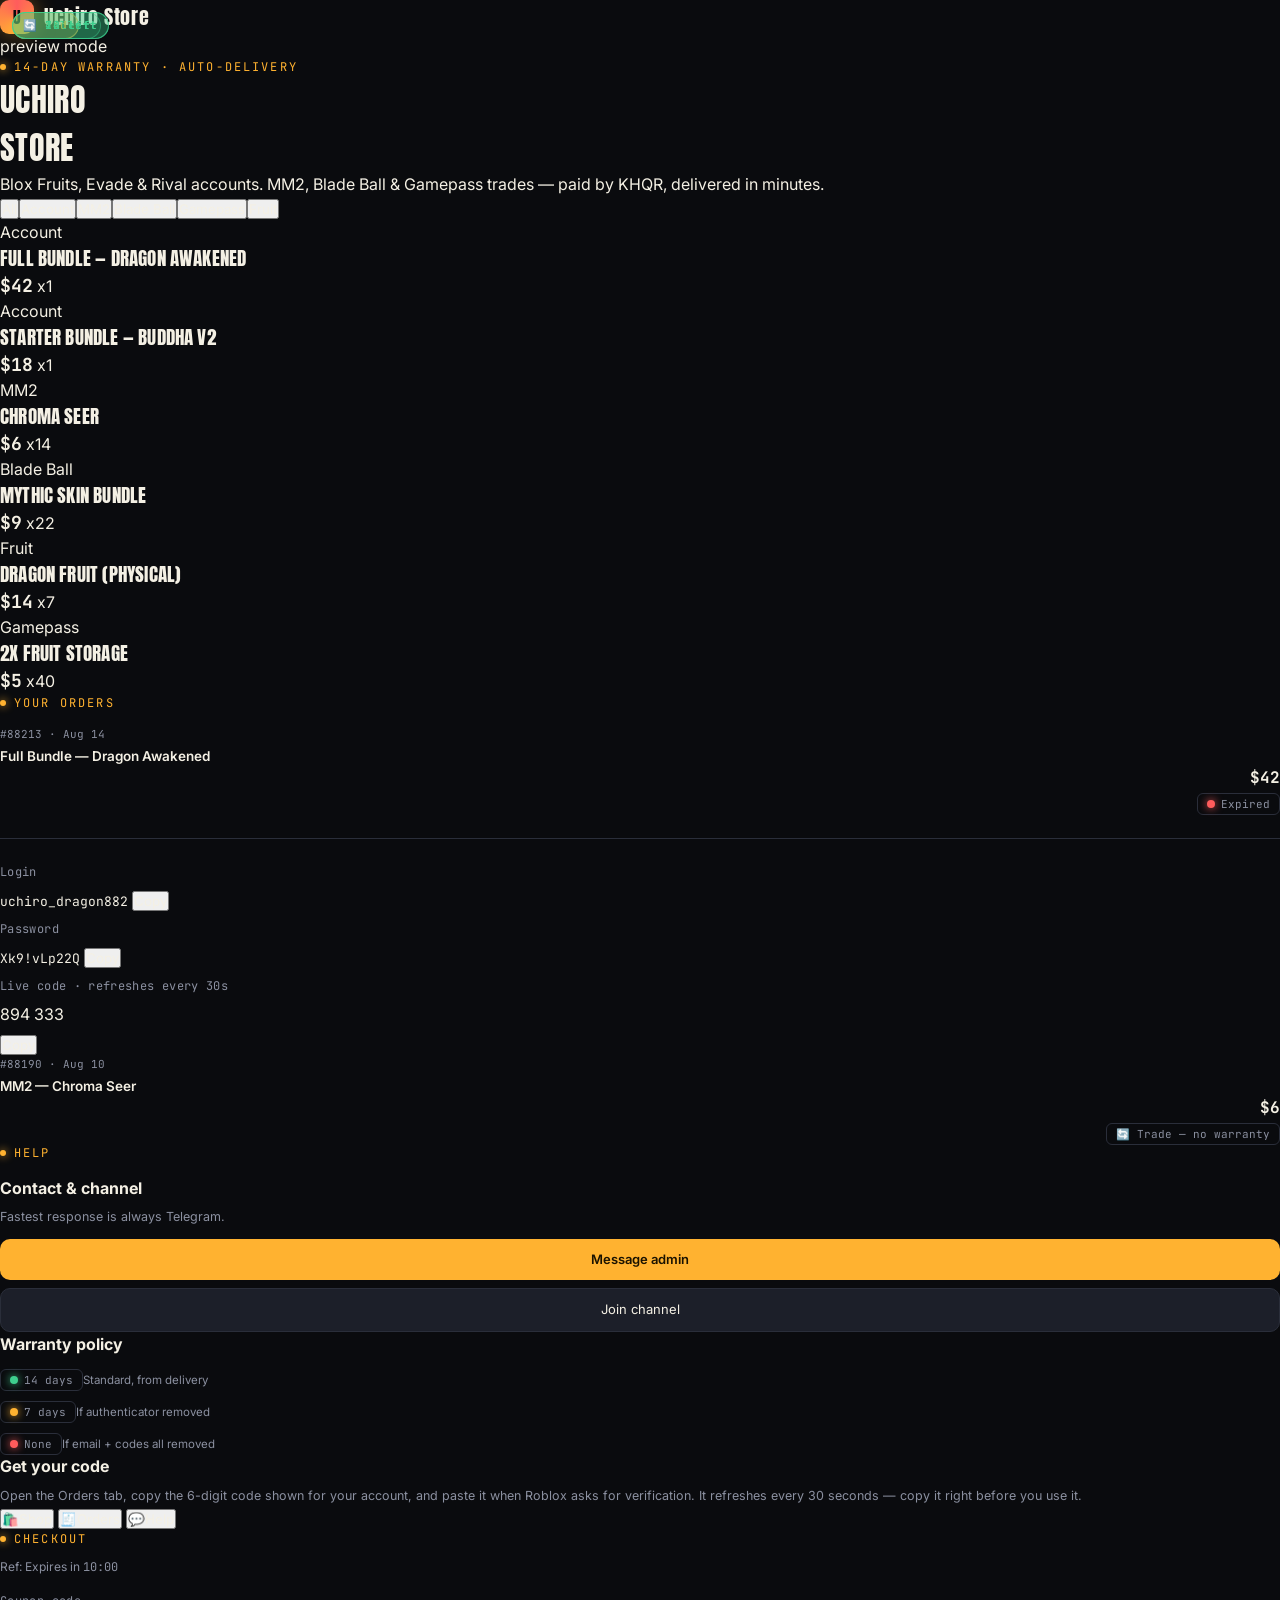
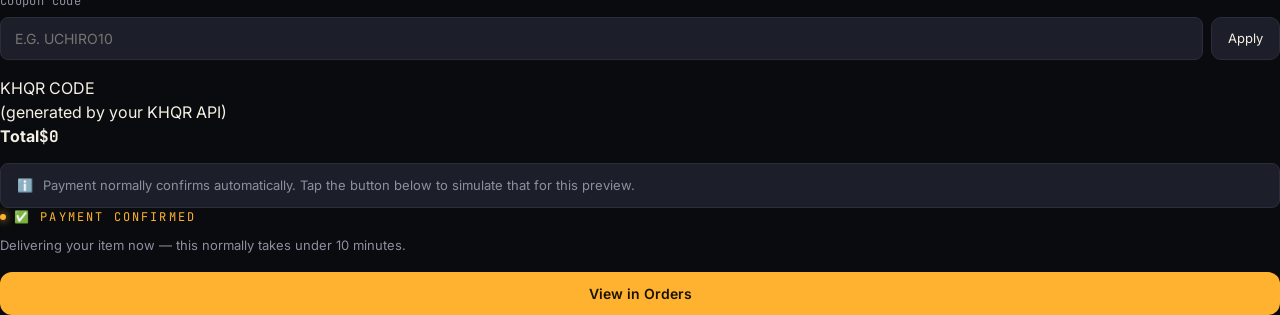
<file: webapp/templates/index.html>
<!DOCTYPE html>
<html lang="en">
<head>
<meta charset="UTF-8">
<meta name="viewport" content="width=device-width, initial-scale=1.0, viewport-fit=cover, user-scalable=no">
<title>Uchiro Store</title>
<script src="https://telegram.org/js/telegram-web-app.js"></script>
<link href="https://fonts.googleapis.com/css2?family=Anton&family=Inter:wght@400;500;600;700&family=JetBrains+Mono:wght@400;500&display=swap" rel="stylesheet">
<link rel="stylesheet" href="../assets/style.css">
</head>
<body>

<div id="app">

  <div class="topbar">
    <div class="brand"><span class="mark">U</span> Uchiro Store</div>
    <div class="user"><span id="tg-user">–</span></div>
  </div>

  <!-- ===================== SHOP ===================== -->
  <div id="screen-shop" class="screen">
    <div class="mini-hero">
      <div class="mini-aura"><div class="ring"></div><div class="ring"></div><div class="core"></div></div>
      <div class="mini-hero-content">
        <div class="eyebrow">14-DAY WARRANTY · AUTO-DELIVERY</div>
        <h1>UCHIRO<br>STORE</h1>
        <p>Blox Fruits, Evade & Rival accounts. MM2, Blade Ball & Gamepass trades — paid by KHQR, delivered in minutes.</p>
      </div>
    </div>

    <div class="chip-row" id="chip-row"></div>
    <div class="pgrid" id="product-grid"></div>
  </div>

  <!-- ===================== ORDERS ===================== -->
  <div id="screen-orders" class="screen hidden">
    <div class="eyebrow" style="justify-content:flex-start; margin-bottom:14px;">YOUR ORDERS</div>
    <div id="orders-list"></div>
  </div>

  <!-- ===================== HELP ===================== -->
  <div id="screen-help" class="screen hidden">
    <div class="eyebrow" style="justify-content:flex-start; margin-bottom:14px;">HELP</div>

    <div class="order-card">
      <div style="font-weight:700; margin-bottom:8px;">Contact & channel</div>
      <p class="muted" style="font-size:12.5px; margin-bottom:12px;">Fastest response is always Telegram.</p>
      <a href="https://t.me/noreakyout" target="_blank" style="display:block; text-align:center; background:var(--amber); color:#1a1200; font-weight:600; padding:11px; border-radius:10px; font-size:13px; margin-bottom:8px;">Message admin</a>
      <a href="https://t.me/uchirostore" target="_blank" style="display:block; text-align:center; background:var(--surface-2); border:1px solid var(--line); padding:11px; border-radius:10px; font-size:13px;">Join channel</a>
    </div>

    <div class="order-card">
      <div style="font-weight:700; margin-bottom:10px;">Warranty policy</div>
      <div class="row-between" style="margin-bottom:8px;"><span class="pill"><span class="status-dot status-live"></span>14 days</span><span class="muted" style="font-size:11.5px;">Standard, from delivery</span></div>
      <div class="row-between" style="margin-bottom:8px;"><span class="pill"><span class="status-dot status-warn"></span>7 days</span><span class="muted" style="font-size:11.5px;">If authenticator removed</span></div>
      <div class="row-between"><span class="pill"><span class="status-dot status-expired"></span>None</span><span class="muted" style="font-size:11.5px;">If email + codes all removed</span></div>
    </div>

    <div class="order-card">
      <div style="font-weight:700; margin-bottom:8px;">Get your code</div>
      <p class="muted" style="font-size:12.5px; line-height:1.6;">Open the Orders tab, copy the 6-digit code shown for your account, and paste it when Roblox asks for verification. It refreshes every 30 seconds — copy it right before you use it.</p>
    </div>
  </div>

  <div class="tabbar">
    <button class="tab-btn" data-tab="shop" onclick="switchTab('shop')"><span class="icon">🛍️</span>Shop</button>
    <button class="tab-btn" data-tab="orders" onclick="switchTab('orders')"><span class="icon">🧾</span>Orders</button>
    <button class="tab-btn" data-tab="help" onclick="switchTab('help')"><span class="icon">💬</span>Help</button>
  </div>
</div>

<!-- ===================== PRODUCT SHEET ===================== -->
<div class="sheet-backdrop" id="backdrop" onclick="closeSheet()"></div>
<div class="sheet" id="product-sheet">
  <div class="sheet-handle"></div>
  <div id="product-sheet-body"></div>
</div>

<!-- ===================== CHECKOUT SHEET ===================== -->
<div class="sheet" id="checkout-sheet">
  <div class="sheet-handle"></div>
  <div id="checkout-pending">
    <div class="eyebrow" style="justify-content:flex-start;">CHECKOUT</div>
    <h2 style="margin:10px 0 4px; font-size:16px;" id="checkout-item-name"></h2>
    <div class="row-between muted" style="font-size:12px;">
      <span>Ref: <span class="mono" id="checkout-ref"></span></span>
      <span>Expires in <span class="mono" id="checkout-timer">10:00</span></span>
    </div>
    <div class="bar" style="margin-top:8px;"><div class="bar-fill" id="checkout-bar" style="width:100%;"></div></div>

    <div class="field" style="margin-top:16px;">
      <label>Coupon code</label>
      <div style="display:flex; gap:8px;">
        <input type="text" id="coupon-input" placeholder="e.g. UCHIRO10" style="flex:1; text-transform:uppercase;">
        <button onclick="applyCoupon()" style="background:var(--surface-2); border:1px solid var(--line); border-radius:10px; padding:0 16px; font-size:13px;">Apply</button>
      </div>
      <div id="coupon-msg" class="mono" style="font-size:11px; margin-top:6px;"></div>
    </div>

    <div class="qr-box"><div class="qr-inner">KHQR CODE<br>(generated by your KHQR API)</div></div>
    <div class="row-between" style="font-size:16px; font-weight:700;">
      <span>Total</span><span class="mono" id="checkout-total">$0</span>
    </div>
    <div class="toast-banner" style="margin-top:14px;">
      <span>ℹ️</span><div>Payment normally confirms automatically. Tap the button below to simulate that for this preview.</div>
    </div>
  </div>

  <div id="checkout-success" class="hidden">
    <div class="eyebrow" style="justify-content:flex-start;">✅ PAYMENT CONFIRMED</div>
    <p class="muted mt-8" style="font-size:13px; margin:10px 0 16px;">Delivering your item now — this normally takes under 10 minutes.</p>
    <button onclick="finishCheckout()" style="width:100%; background:var(--amber); color:#1a1200; font-weight:600; padding:13px; border-radius:12px; border:0; font-size:14px;">View in Orders</button>
  </div>
</div>

<script src="../assets/data.js"></script>
<script src="../assets/app.js"></script>
</body>
</html>
</file>
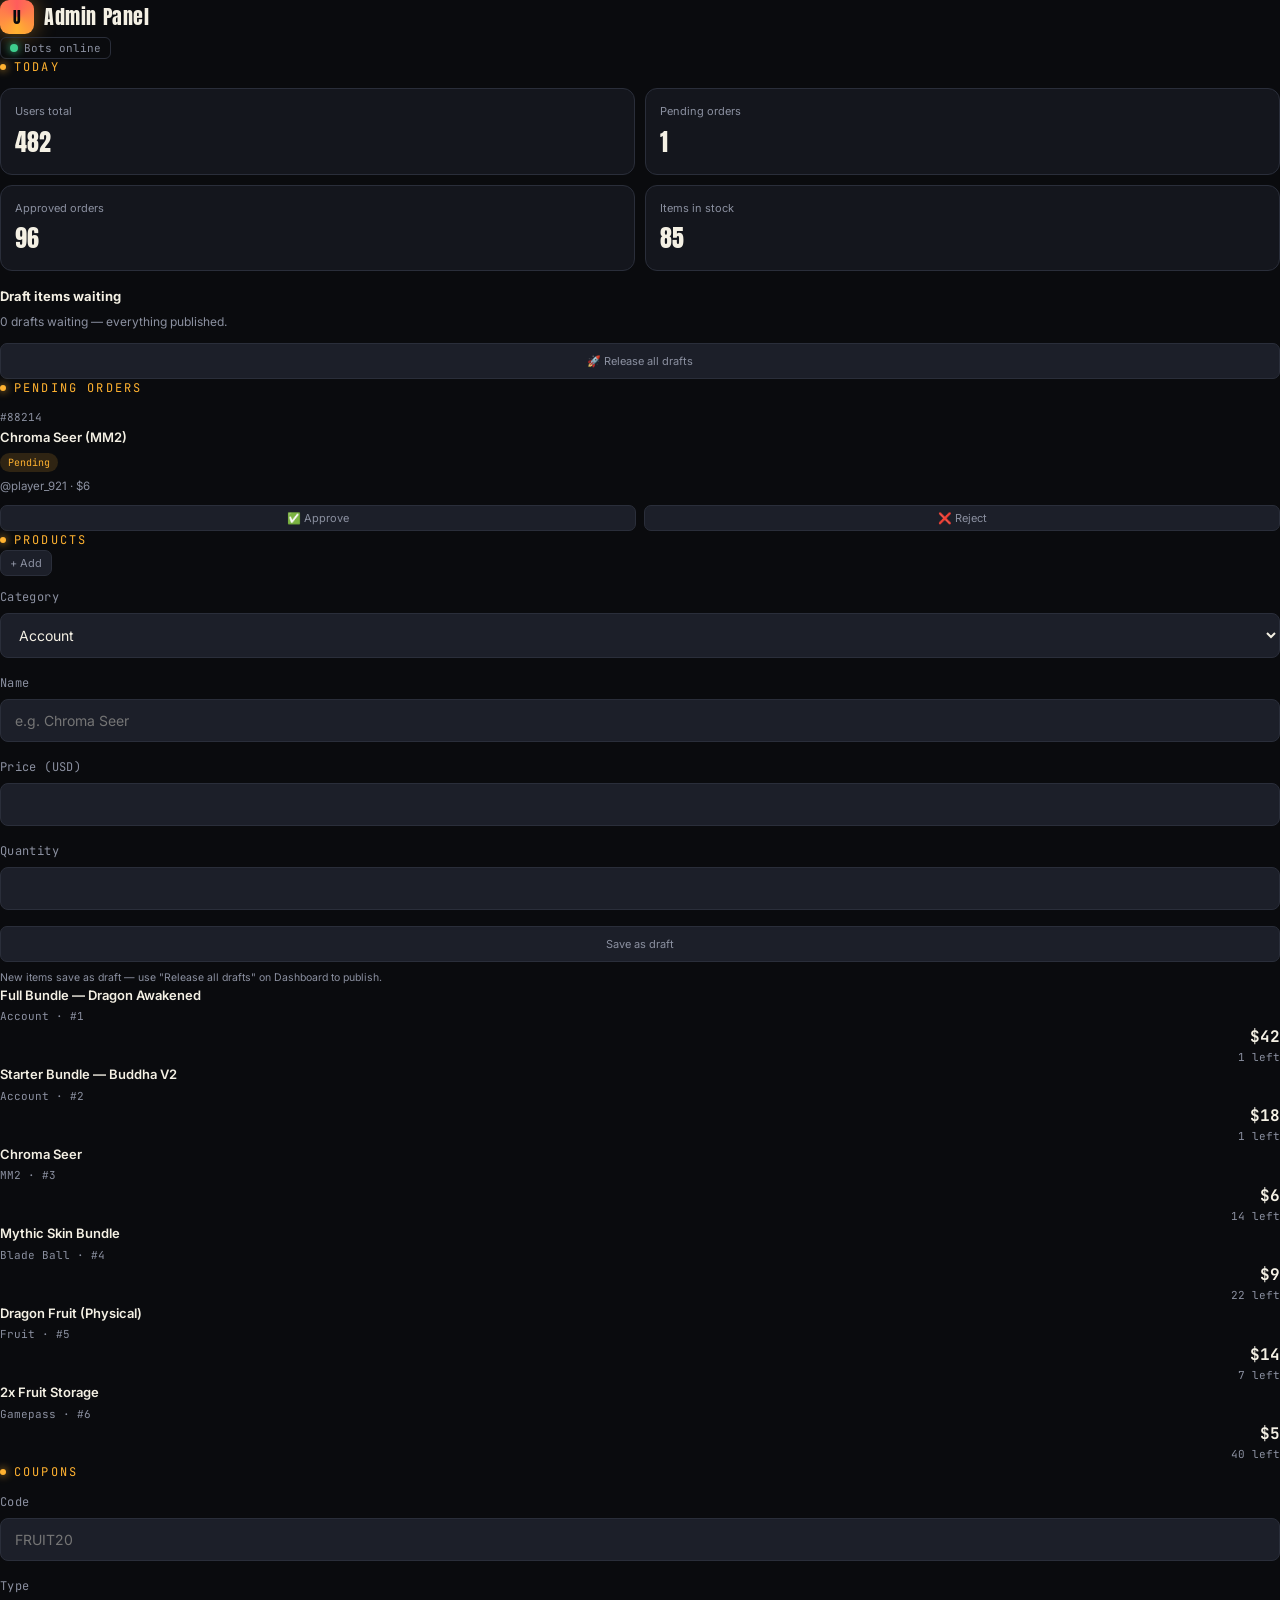
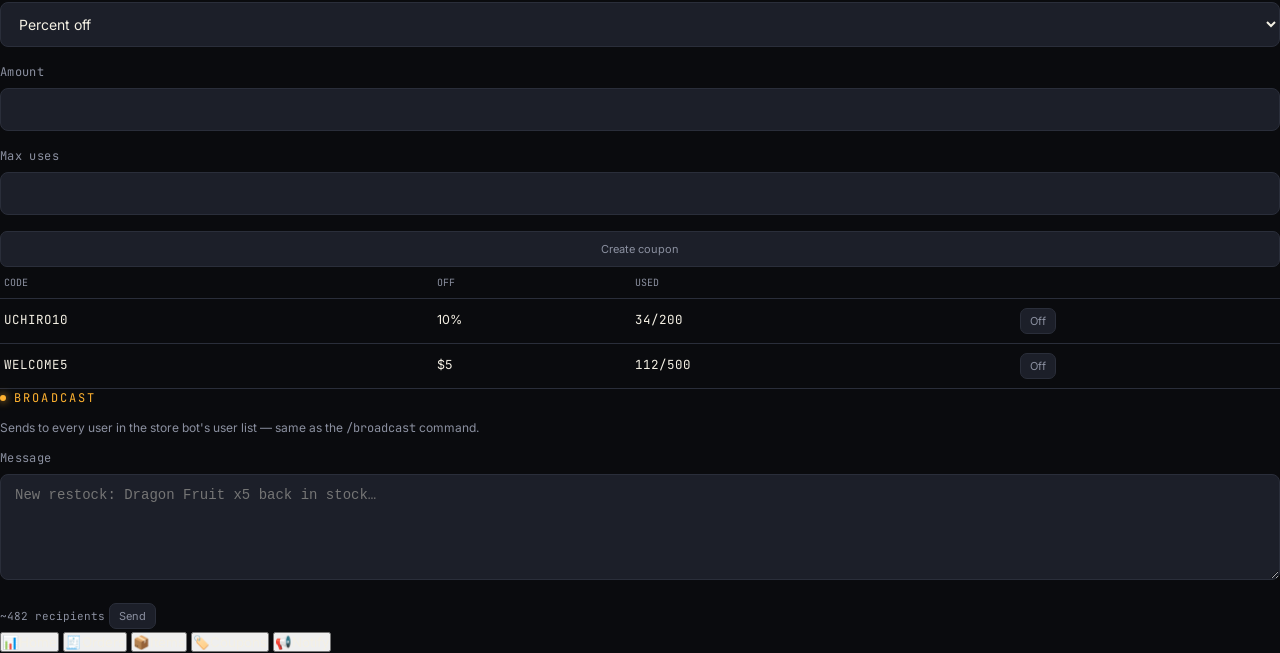
<file: webapp/templates/admin.html>
<!DOCTYPE html>
<html lang="en">
<head>
<meta charset="UTF-8">
<meta name="viewport" content="width=device-width, initial-scale=1.0, viewport-fit=cover, user-scalable=no">
<title>Uchiro Admin</title>
<script src="https://telegram.org/js/telegram-web-app.js"></script>
<link href="https://fonts.googleapis.com/css2?family=Anton&family=Inter:wght@400;500;600;700&family=JetBrains+Mono:wght@400;500&display=swap" rel="stylesheet">
<link rel="stylesheet" href="../assets/style.css">
<style>
.stat-grid{display:grid; grid-template-columns:1fr 1fr; gap:10px; margin-bottom:16px;}
.stat-card{background:var(--surface); border:1px solid var(--line); border-radius:12px; padding:14px;}
.stat-card .num{font-family:var(--font-display); font-size:24px; margin-top:4px;}
table{width:100%; border-collapse:collapse; font-size:12.5px;}
th{text-align:left; color:var(--slate); font-family:var(--font-mono); font-weight:400; font-size:10px; text-transform:uppercase; padding:8px 4px; border-bottom:1px solid var(--line);}
td{padding:9px 4px; border-bottom:1px solid var(--line); vertical-align:middle;}
.status-chip{font-family:var(--font-mono); font-size:10px; padding:3px 8px; border-radius:999px;}
.chip-pending{background:rgba(255,178,48,.15); color:var(--amber);}
.chip-approved{background:rgba(62,207,142,.15); color:var(--mint);}
.mini-btn{background:var(--surface-2); border:1px solid var(--line); color:var(--slate); border-radius:7px; padding:5px 9px; font-size:11px;}
</style>
</head>
<body>

<div id="app">
  <div class="topbar">
    <div class="brand"><span class="mark">U</span> Admin Panel</div>
    <div class="user"><span class="pill"><span class="status-dot status-live"></span>Bots online</span></div>
  </div>

  <!-- ===================== DASHBOARD ===================== -->
  <div id="screen-dash" class="screen">
    <div class="eyebrow" style="justify-content:flex-start; margin-bottom:12px;">TODAY</div>
    <div class="stat-grid">
      <div class="stat-card"><div class="muted" style="font-size:11px;">Users total</div><div class="num" id="s-users">-</div></div>
      <div class="stat-card"><div class="muted" style="font-size:11px;">Pending orders</div><div class="num" id="s-pending">-</div></div>
      <div class="stat-card"><div class="muted" style="font-size:11px;">Approved orders</div><div class="num" id="s-approved">-</div></div>
      <div class="stat-card"><div class="muted" style="font-size:11px;">Items in stock</div><div class="num" id="s-items">-</div></div>
    </div>
    <div class="order-card">
      <div style="font-weight:700; margin-bottom:6px; font-size:13px;">Draft items waiting</div>
      <p class="muted" style="font-size:12px; margin-bottom:12px;" id="draft-note"></p>
      <button class="mini-btn" style="width:100%; padding:10px;" onclick="releaseAll()">🚀 Release all drafts</button>
    </div>
  </div>

  <!-- ===================== ORDERS ===================== -->
  <div id="screen-orders" class="screen hidden">
    <div class="eyebrow" style="justify-content:flex-start; margin-bottom:12px;">PENDING ORDERS</div>
    <div id="admin-orders"></div>
  </div>

  <!-- ===================== PRODUCTS ===================== -->
  <div id="screen-products" class="screen hidden">
    <div class="row-between" style="margin-bottom:12px;">
      <div class="eyebrow" style="justify-content:flex-start;">PRODUCTS</div>
      <button class="mini-btn" onclick="toggleAddForm()">+ Add</button>
    </div>
    <div class="order-card hidden" id="add-form">
      <div class="field"><label>Category</label>
        <select id="new-category"><option>Account</option><option>MM2</option><option>Blade Ball</option><option>Gamepass</option><option>Fruit</option></select>
      </div>
      <div class="field"><label>Name</label><input id="new-name" type="text" placeholder="e.g. Chroma Seer"></div>
      <div class="field"><label>Price (USD)</label><input id="new-price" type="number" step="0.01"></div>
      <div class="field"><label>Quantity</label><input id="new-qty" type="number"></div>
      <button class="mini-btn" style="width:100%; padding:10px;" onclick="addProduct()">Save as draft</button>
      <p class="muted" style="font-size:10.5px; margin-top:8px;">New items save as draft — use "Release all drafts" on Dashboard to publish.</p>
    </div>
    <div id="admin-products"></div>
  </div>

  <!-- ===================== COUPONS ===================== -->
  <div id="screen-coupons" class="screen hidden">
    <div class="eyebrow" style="justify-content:flex-start; margin-bottom:12px;">COUPONS</div>
    <div class="order-card">
      <div class="field"><label>Code</label><input id="cp-code" type="text" style="text-transform:uppercase;" placeholder="FRUIT20"></div>
      <div class="field"><label>Type</label><select id="cp-type"><option value="percent">Percent off</option><option value="fixed">Fixed off</option></select></div>
      <div class="field"><label>Amount</label><input id="cp-amount" type="number"></div>
      <div class="field"><label>Max uses</label><input id="cp-maxuses" type="number"></div>
      <button class="mini-btn" style="width:100%; padding:10px;" onclick="addCoupon()">Create coupon</button>
    </div>
    <table><thead><tr><th>Code</th><th>Off</th><th>Used</th><th></th></tr></thead><tbody id="coupons-table"></tbody></table>
  </div>

  <!-- ===================== BROADCAST ===================== -->
  <div id="screen-broadcast" class="screen hidden">
    <div class="eyebrow" style="justify-content:flex-start; margin-bottom:12px;">BROADCAST</div>
    <div class="order-card">
      <p class="muted" style="font-size:12px; margin-bottom:12px;">Sends to every user in the store bot's user list — same as the <span class="mono">/broadcast</span> command.</p>
      <div class="field"><label>Message</label><textarea id="bc-message" rows="5" placeholder="New restock: Dragon Fruit x5 back in stock…"></textarea></div>
      <div class="row-between">
        <span class="muted mono" style="font-size:11px;" id="bc-count">~0 recipients</span>
        <button class="mini-btn" onclick="sendBroadcast()">Send</button>
      </div>
    </div>
  </div>

  <div class="tabbar">
    <button class="tab-btn" data-tab="dash" onclick="switchTab('dash')"><span class="icon">📊</span>Home</button>
    <button class="tab-btn" data-tab="orders" onclick="switchTab('orders')"><span class="icon">🧾</span>Orders</button>
    <button class="tab-btn" data-tab="products" onclick="switchTab('products')"><span class="icon">📦</span>Items</button>
    <button class="tab-btn" data-tab="coupons" onclick="switchTab('coupons')"><span class="icon">🏷️</span>Coupons</button>
    <button class="tab-btn" data-tab="broadcast" onclick="switchTab('broadcast')"><span class="icon">📢</span>Notify</button>
  </div>
</div>

<script src="../assets/data.js"></script>
<script>
const tg = window.Telegram ? window.Telegram.WebApp : null;
if(tg){ tg.ready(); tg.expand(); }

function switchTab(tab){
  document.querySelectorAll('.screen').forEach(s => s.classList.add('hidden'));
  document.getElementById('screen-' + tab).classList.remove('hidden');
  document.querySelectorAll('.tab-btn').forEach(b => b.classList.toggle('active', b.dataset.tab === tab));
  if(tg && tg.HapticFeedback) tg.HapticFeedback.impactOccurred('light');
}

/* ---- dashboard ---- */
document.getElementById('s-users').textContent = 482; // mock — real value: db.count_users()
document.getElementById('s-pending').textContent = 1; // db.count_orders_by_status()['pending']
document.getElementById('s-approved').textContent = 96;
document.getElementById('s-items').textContent = CATALOG.reduce((a,i)=>a+i.quantity,0);
document.getElementById('draft-note').textContent = '0 drafts waiting — everything published.';

function releaseAll(){
  if(tg && tg.HapticFeedback) tg.HapticFeedback.notificationOccurred('success');
  alert('Calls db.release_all_drafts() — same as the /release bot command.');
}

/* ---- orders ---- */
document.getElementById('admin-orders').innerHTML = `
  <div class="order-card">
    <div class="row-between"><div><div class="mono muted" style="font-size:11px;">#88214</div><div style="font-weight:600; font-size:13px; margin-top:3px;">Chroma Seer (MM2)</div></div>
    <span class="status-chip chip-pending">Pending</span></div>
    <div class="muted" style="font-size:11.5px; margin-top:6px;">@player_921 · $6</div>
    <div style="display:flex; gap:8px; margin-top:10px;">
      <button class="mini-btn" style="flex:1;" onclick="alert('Calls db.set_order_approved() + decrement_stock() — same as tapping the approve button in the bot.')">✅ Approve</button>
      <button class="mini-btn" style="flex:1;" onclick="alert('Calls db.update_order_status(order_id, rejected)')">❌ Reject</button>
    </div>
  </div>`;

/* ---- products ---- */
function toggleAddForm(){ document.getElementById('add-form').classList.toggle('hidden'); }
function addProduct(){
  alert('Calls db.add_item() with published=0 — same as /addstock, shows in "Release all drafts" after.');
}
document.getElementById('admin-products').innerHTML = CATALOG.map(p => `
  <div class="order-card">
    <div class="row-between">
      <div><div style="font-weight:600; font-size:13px;">${p.name}</div><div class="muted mono" style="font-size:11px; margin-top:3px;">${p.category} · #${p.id}</div></div>
      <div style="text-align:right;"><div class="mono" style="font-weight:700;">$${p.price}</div><div class="muted mono" style="font-size:11px;">${p.quantity} left</div></div>
    </div>
  </div>`).join('');

/* ---- coupons ---- */
function renderCoupons(){
  document.getElementById('coupons-table').innerHTML = COUPONS.map(c => `
    <tr><td class="mono">${c.code}</td><td>${c.discount_type==='percent'?c.amount+'%':'$'+c.amount}</td>
      <td class="mono">${c.used_count}/${c.max_uses}</td>
      <td><button class="mini-btn" onclick="alert('Calls db.disable_coupon()')">${c.active?'Off':'On'}</button></td></tr>`).join('');
}
function addCoupon(){
  alert('Calls db.add_coupon(code, type, amount, max_uses) — same as /addcoupon.');
}
renderCoupons();

/* ---- broadcast ---- */
document.getElementById('bc-count').textContent = '~482 recipients';
function sendBroadcast(){
  const msg = document.getElementById('bc-message').value.trim();
  if(!msg) return alert('Write a message first.');
  if(tg && tg.HapticFeedback) tg.HapticFeedback.notificationOccurred('success');
  alert('Calls the /broadcast flow — sends via the store bot to every user in db.all_user_ids().');
}
</script>
</body>
</html>
</file>
<file: webapp/assets/style.css>
/* ============================================================
   UCHIRO STORE — design tokens
   Palette: void black surface / awakening-white energy accent
   ============================================================ */
:root{
  --void:        #0a0b0e;
  --surface:     #14161d;
  --surface-2:   #1c1f29;
  --surface-3:   #262a37;
  --line:        #2a2e3a;
  --ivory:       #f4f0e4;
  --amber:       #ffb230;
  --amber-dim:   #b57e26;
  --ember:       #ff5c5c;
  --mint:        #3ecf8e;
  --slate:       #8b90a0;
  --slate-dim:   #5b606f;

  --font-display: 'Anton', 'Arial Narrow', sans-serif;
  --font-body:    'Inter', -apple-system, sans-serif;
  --font-mono:    'JetBrains Mono', 'Courier New', monospace;

  --radius: 14px;
  --radius-sm: 8px;
  --container: 1180px;
}

*{box-sizing:border-box; margin:0; padding:0;}
html{scroll-behavior:smooth;}
body{
  background:var(--void);
  color:var(--ivory);
  font-family:var(--font-body);
  line-height:1.5;
  -webkit-font-smoothing:antialiased;
  overflow-x:hidden;
}
@media (prefers-reduced-motion: reduce){
  *{animation-duration:0.01ms !important; animation-iteration-count:1 !important; transition-duration:0.01ms !important;}
}

a{color:inherit; text-decoration:none;}
img{max-width:100%; display:block;}
ul{list-style:none;}
button, input, select{font-family:inherit; color:inherit;}

.wrap{max-width:var(--container); margin:0 auto; padding:0 28px;}

/* ---------- eyebrow / labels ---------- */
.eyebrow{
  font-family:var(--font-mono);
  font-size:12px;
  letter-spacing:.18em;
  text-transform:uppercase;
  color:var(--amber);
  display:flex; align-items:center; gap:8px;
}
.eyebrow::before{content:"";width:6px;height:6px;border-radius:50%;background:var(--amber);box-shadow:0 0 8px var(--amber);}

h1,h2,h3{font-family:var(--font-display); font-weight:400; letter-spacing:.01em; text-transform:uppercase;}

/* ============================================================
   NAV
   ============================================================ */
.nav{
  position:sticky; top:0; z-index:100;
  background:rgba(10,11,14,.82);
  backdrop-filter:blur(14px);
  border-bottom:1px solid var(--line);
}
.nav-inner{
  max-width:var(--container); margin:0 auto; padding:16px 28px;
  display:flex; align-items:center; justify-content:space-between; gap:24px;
}
.brand{display:flex; align-items:center; gap:10px; font-family:var(--font-display); font-size:20px; letter-spacing:.03em;}
.brand .mark{
  width:34px;height:34px;border-radius:9px;
  background:conic-gradient(from 180deg, var(--amber), var(--ember), var(--amber));
  display:flex;align-items:center;justify-content:center;
  font-family:var(--font-display); color:var(--void); font-size:16px;
  box-shadow:0 0 22px rgba(255,178,48,.45);
}
.nav-links{display:flex; align-items:center; gap:30px; font-size:14px; color:var(--slate);}
.nav-links a{transition:color .2s;}
.nav-links a:hover, .nav-links a.active{color:var(--ivory);}
.nav-cta{display:flex; align-items:center; gap:12px;}

.btn{
  display:inline-flex; align-items:center; justify-content:center; gap:8px;
  padding:11px 22px; border-radius:999px; font-size:14px; font-weight:600;
  border:1px solid transparent; cursor:pointer; transition:transform .15s ease, box-shadow .15s ease, background .15s;
  white-space:nowrap;
}
.btn:active{transform:scale(.97);}
.btn-amber{background:var(--amber); color:#1a1200; box-shadow:0 0 0 rgba(255,178,48,0);}
.btn-amber:hover{box-shadow:0 6px 24px rgba(255,178,48,.35); transform:translateY(-1px);}
.btn-ghost{background:transparent; color:var(--ivory); border-color:var(--line);}
.btn-ghost:hover{border-color:var(--amber); color:var(--amber);}
.btn-sm{padding:8px 16px; font-size:13px;}
.btn-block{width:100%;}
.btn[disabled]{opacity:.4; cursor:not-allowed;}

.menu-toggle{display:none; background:none; border:0; color:var(--ivory); font-size:22px;}

@media (max-width:860px){
  .nav-links{display:none;}
  .menu-toggle{display:block;}
}

/* ============================================================
   HERO / AWAKENING RING (signature element)
   ============================================================ */
.hero{
  position:relative; padding:90px 0 70px; text-align:center; overflow:hidden;
}
.aura{
  position:absolute; top:50%; left:50%; width:900px; height:900px;
  transform:translate(-50%,-50%);
  pointer-events:none; z-index:0;
}
.aura .ring{
  position:absolute; inset:0; border-radius:50%;
  border:1px solid rgba(244,240,228,.14);
  animation:pulse-ring 4.5s ease-out infinite;
}
.aura .ring:nth-child(2){animation-delay:1.1s;}
.aura .ring:nth-child(3){animation-delay:2.2s;}
.aura .core{
  position:absolute; top:50%; left:50%; width:340px; height:340px; border-radius:50%;
  transform:translate(-50%,-50%);
  background:radial-gradient(circle, rgba(255,178,48,.35), rgba(255,178,48,0) 70%);
  filter:blur(6px);
  animation:breathe 3.6s ease-in-out infinite;
}
@keyframes pulse-ring{
  0%{transform:scale(.25); opacity:0;}
  15%{opacity:.9;}
  100%{transform:scale(1); opacity:0;}
}
@keyframes breathe{
  0%,100%{opacity:.55; transform:translate(-50%,-50%) scale(.92);}
  50%{opacity:1; transform:translate(-50%,-50%) scale(1.06);}
}
.hero-content{position:relative; z-index:1;}
.hero .eyebrow{justify-content:center; margin-bottom:18px;}
.hero h1{
  font-size:clamp(46px, 8vw, 96px); line-height:.95; letter-spacing:.01em;
  background:linear-gradient(180deg, var(--ivory) 0%, var(--ivory) 55%, var(--amber) 130%);
  -webkit-background-clip:text; background-clip:text; -webkit-text-fill-color:transparent;
}
.hero p.sub{max-width:520px; margin:22px auto 34px; color:var(--slate); font-size:16px;}
.hero-cta{display:flex; gap:14px; justify-content:center; flex-wrap:wrap;}

.hero-tags{
  display:flex; gap:10px; justify-content:center; flex-wrap:wrap; margin-top:44px; position:relative; z-index:1;
}
.tag{
  font-family:var(--font-mono); font-size:12px; letter-spacing:.06em; color:var(--slate);
  border:1px solid var(--line); padding:6px 14px; border-radius:999px; background:var(--surface);
}

/* ============================================================
   SECTIONS / CARDS
   ============================================================ */
section{padding:64px 0;}
.section-head{display:flex; align-items:flex-end; justify-content:space-between; margin-bottom:32px; gap:20px; flex-wrap:wrap;}
.section-head h2{font-size:clamp(28px,4vw,40px);}
.section-head p{color:var(--slate); font-size:14px; max-width:420px;}

.grid{display:grid; gap:20px;}
.grid-3{grid-template-columns:repeat(3,1fr);}
.grid-4{grid-template-columns:repeat(4,1fr);}
@media (max-width:960px){.grid-3,.grid-4{grid-template-columns:repeat(2,1fr);}}
@media (max-width:600px){.grid-3,.grid-4{grid-template-columns:1fr;}}

.card{
  background:var(--surface); border:1px solid var(--line); border-radius:var(--radius);
  overflow:hidden; transition:transform .25s ease, border-color .25s ease, box-shadow .25s ease;
  position:relative;
}
.card:hover{transform:translateY(-4px); border-color:var(--amber-dim); box-shadow:0 16px 40px rgba(0,0,0,.4);}
.card-media{
  aspect-ratio:4/3; background:
    radial-gradient(circle at 30% 20%, rgba(255,178,48,.18), transparent 55%),
    linear-gradient(150deg, var(--surface-2), var(--surface-3));
  display:flex; align-items:center; justify-content:center;
  font-family:var(--font-display); font-size:15px; color:var(--slate-dim); letter-spacing:.08em;
  position:relative;
}
.badge{
  position:absolute; top:12px; left:12px; font-family:var(--font-mono); font-size:11px;
  padding:4px 10px; border-radius:999px; letter-spacing:.05em; z-index:2;
}
.badge-account{background:rgba(255,178,48,.15); color:var(--amber); border:1px solid rgba(255,178,48,.4);}
.badge-trade{background:rgba(62,207,142,.15); color:var(--mint); border:1px solid rgba(62,207,142,.4);}
.badge-stock{position:absolute; top:12px; right:12px; background:var(--surface); border:1px solid var(--line); color:var(--slate); font-family:var(--font-mono); font-size:11px; padding:4px 10px; border-radius:999px; z-index:2;}

.card-body{padding:18px;}
.card-body h3{font-size:16px; text-transform:none; font-family:var(--font-body); font-weight:700; margin-bottom:6px;}
.card-body .desc{color:var(--slate); font-size:13px; margin-bottom:14px;}
.card-foot{display:flex; align-items:center; justify-content:space-between; gap:10px;}
.price{font-family:var(--font-mono); font-size:18px; color:var(--ivory); font-weight:700;}
.price small{color:var(--slate-dim); font-size:11px; font-weight:400;}

.pill-row{display:flex; gap:8px; flex-wrap:wrap; margin-bottom:14px;}
.pill{font-size:11px; font-family:var(--font-mono); color:var(--slate); border:1px solid var(--line); padding:3px 9px; border-radius:6px;}

/* ============================================================
   FOOTER
   ============================================================ */
footer{border-top:1px solid var(--line); padding:56px 0 30px; margin-top:40px;}
.footer-grid{display:grid; grid-template-columns:1.4fr 1fr 1fr 1fr; gap:36px;}
@media (max-width:760px){.footer-grid{grid-template-columns:1fr 1fr;}}
.footer-grid h4{font-size:12px; letter-spacing:.1em; text-transform:uppercase; color:var(--slate); margin-bottom:14px; font-family:var(--font-mono);}
.footer-grid a{display:block; color:var(--slate); font-size:14px; margin-bottom:10px; transition:color .2s;}
.footer-grid a:hover{color:var(--amber);}
.footer-bottom{display:flex; justify-content:space-between; align-items:center; margin-top:48px; padding-top:24px; border-top:1px solid var(--line); color:var(--slate-dim); font-size:12px; flex-wrap:wrap; gap:10px;}
.social-row{display:flex; gap:10px;}
.social-row a{width:36px; height:36px; border:1px solid var(--line); border-radius:10px; display:flex; align-items:center; justify-content:center; color:var(--slate); transition:.2s;}
.social-row a:hover{border-color:var(--amber); color:var(--amber);}

/* ============================================================
   FORMS
   ============================================================ */
.field{margin-bottom:16px;}
.field label{display:block; font-size:12px; color:var(--slate); margin-bottom:7px; font-family:var(--font-mono); letter-spacing:.03em;}
.field input, .field select, .field textarea{
  width:100%; background:var(--surface-2); border:1px solid var(--line); border-radius:var(--radius-sm);
  padding:12px 14px; font-size:14px; color:var(--ivory); outline:none; transition:border-color .2s;
}
.field input:focus, .field select:focus, .field textarea:focus{border-color:var(--amber);}
.field .hint{font-size:11px; color:var(--slate-dim); margin-top:6px;}

.panel{background:var(--surface); border:1px solid var(--line); border-radius:var(--radius); padding:28px;}
.panel-sm{padding:20px;}

/* ============================================================
   MISC UTIL
   ============================================================ */
.flex{display:flex;}
.between{justify-content:space-between;}
.center{align-items:center;}
.gap-8{gap:8px;} .gap-12{gap:12px;} .gap-16{gap:16px;}
.muted{color:var(--slate);}
.mono{font-family:var(--font-mono);}
.mt-8{margin-top:8px;} .mt-16{margin-top:16px;} .mt-24{margin-top:24px;} .mt-32{margin-top:32px;}
.divider{height:1px; background:var(--line); margin:24px 0;}

.status-dot{width:8px;height:8px;border-radius:50%; display:inline-block; margin-right:6px;}
.status-live{background:var(--mint); box-shadow:0 0 8px var(--mint);}
.status-warn{background:var(--amber); box-shadow:0 0 8px var(--amber);}
.status-expired{background:var(--ember); box-shadow:0 0 8px var(--ember);}

.toast-banner{
  background:var(--surface-2); border:1px solid var(--line); border-radius:var(--radius-sm);
  padding:12px 16px; font-size:13px; color:var(--slate); display:flex; gap:10px; align-items:flex-start;
}
.toast-banner strong{color:var(--ivory);}
</file>
